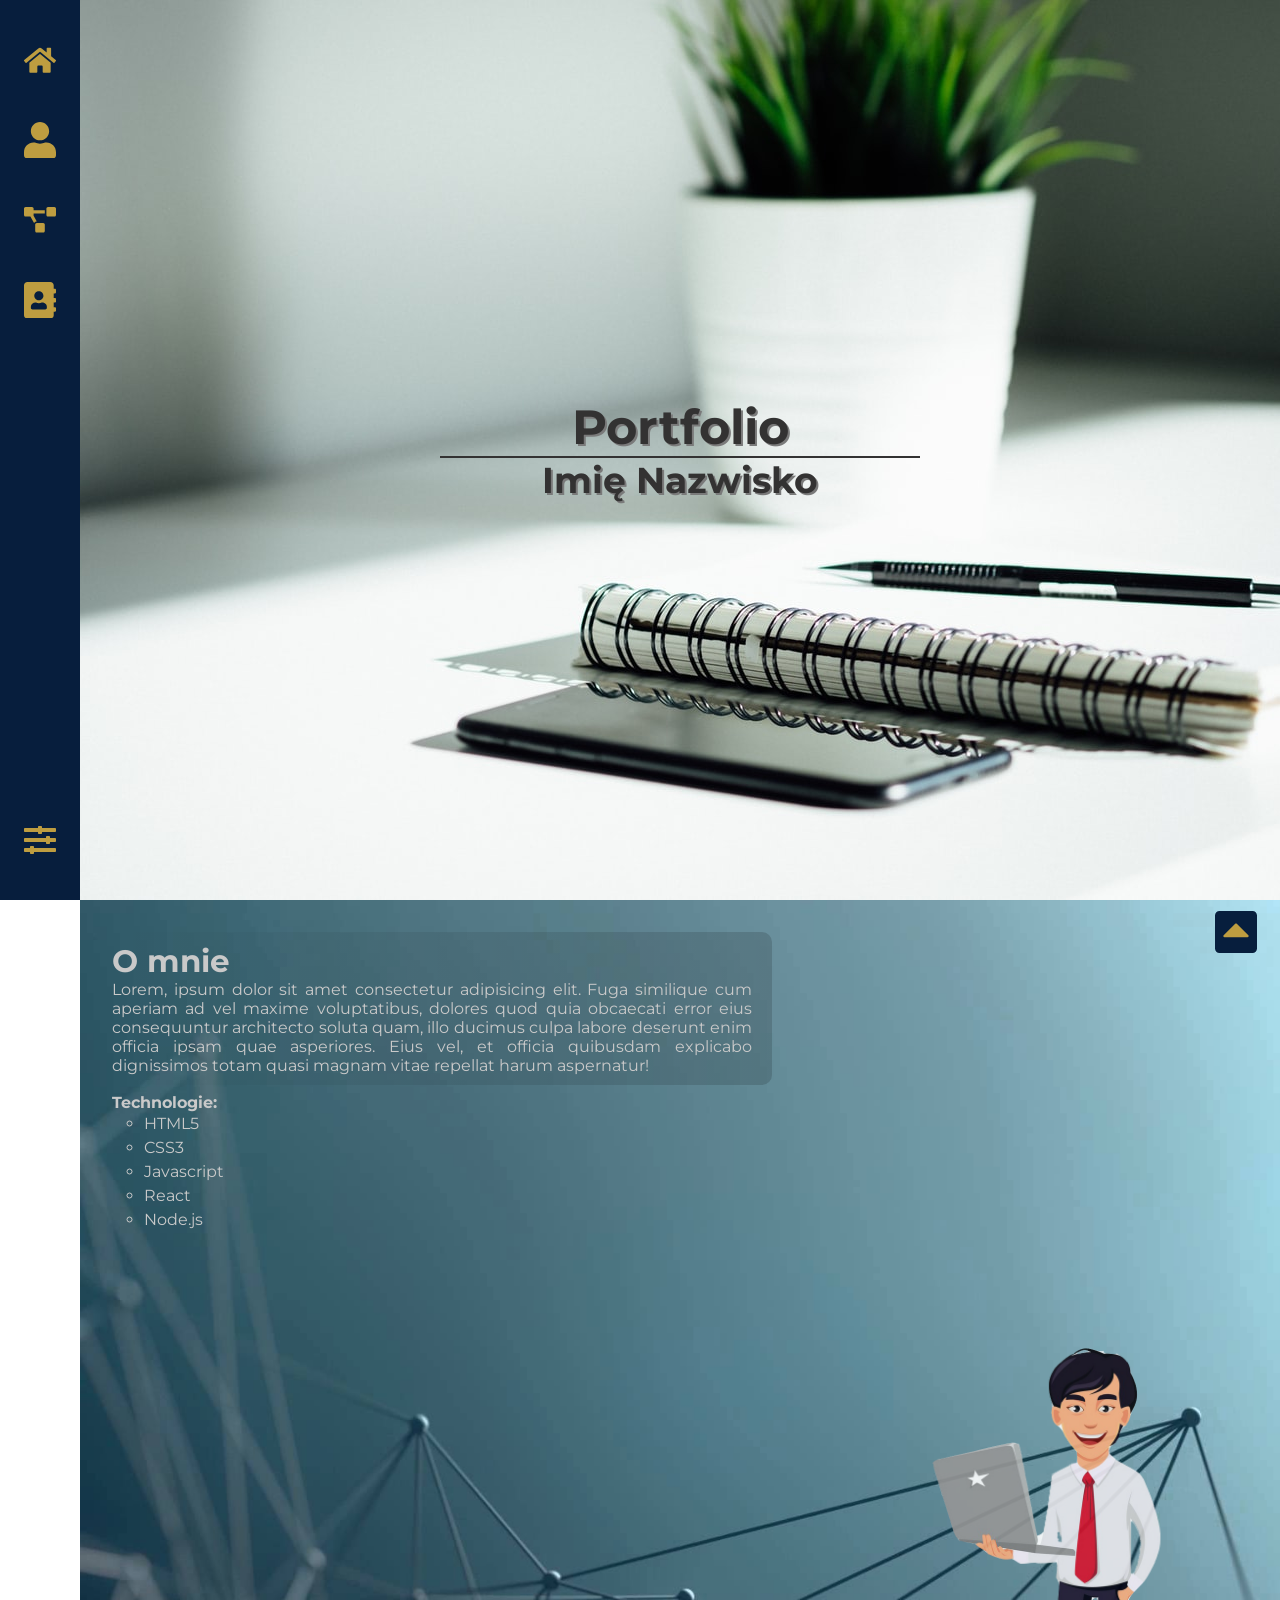
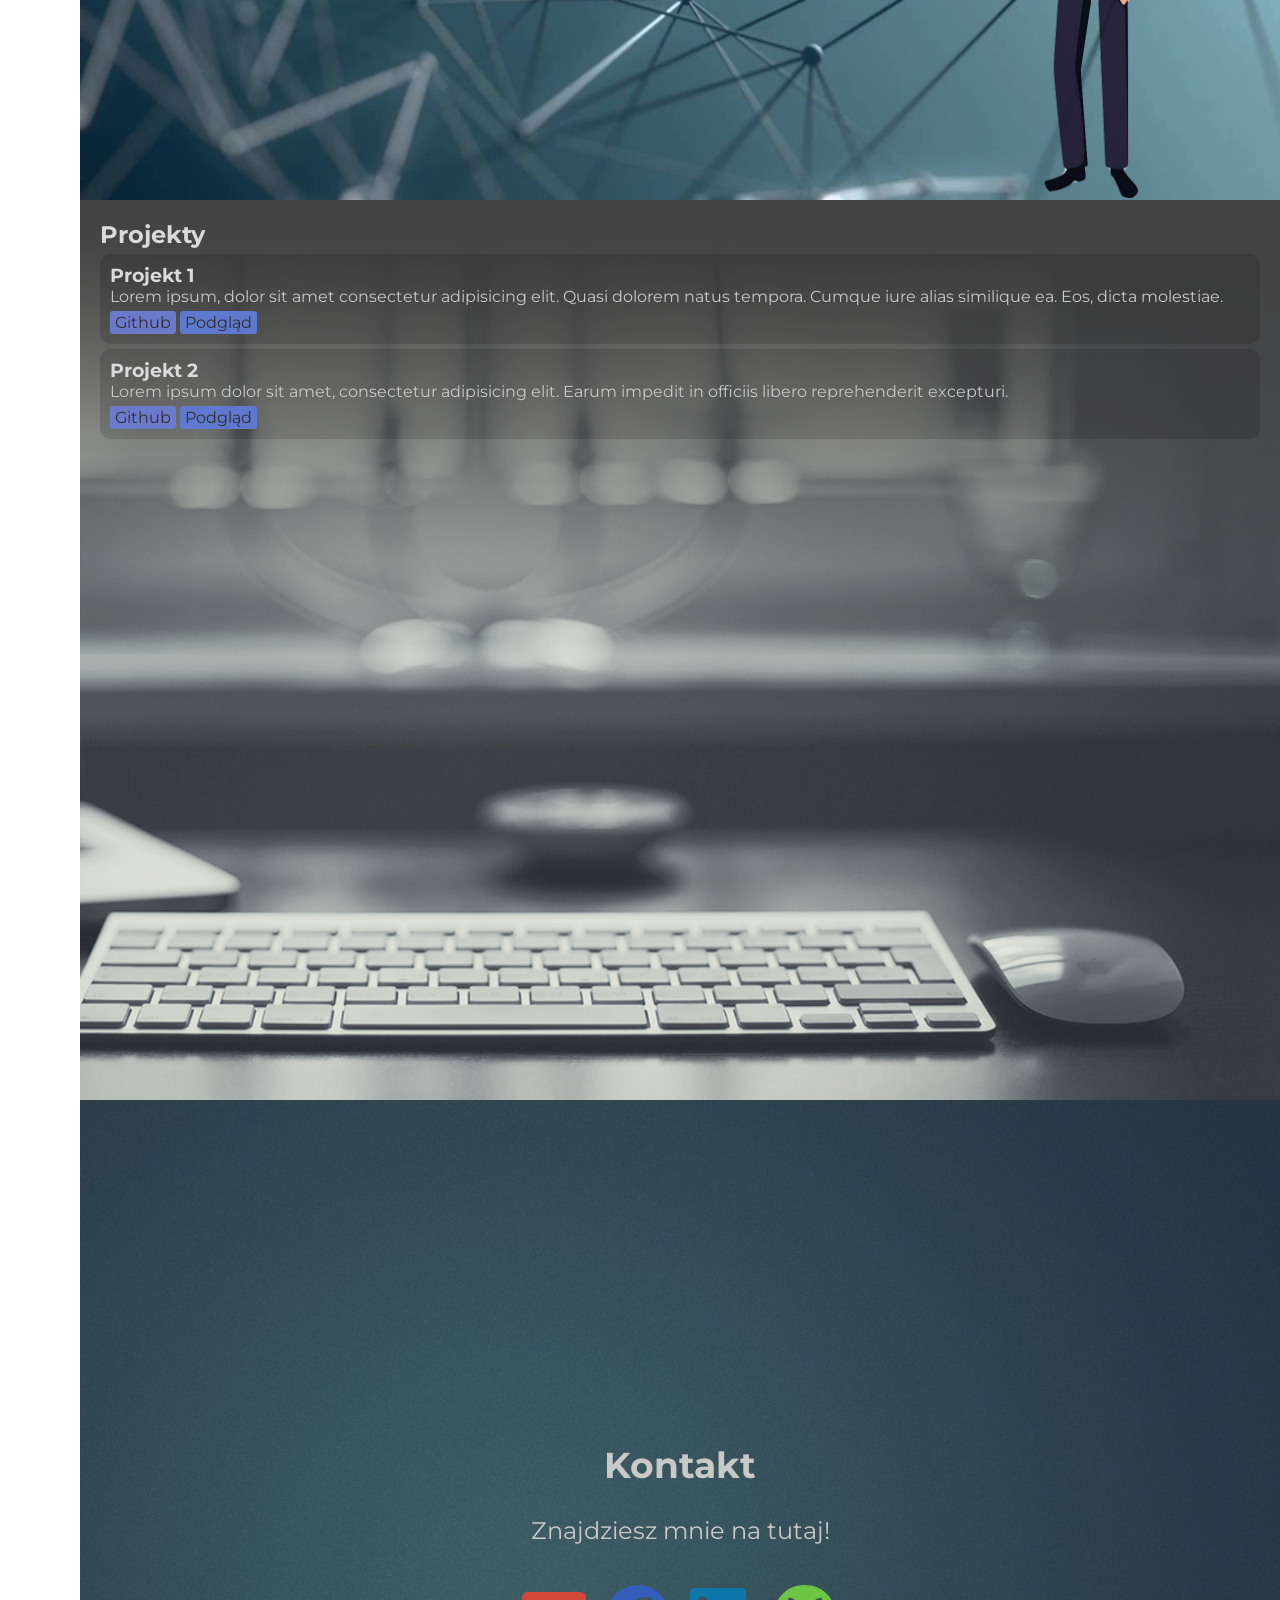
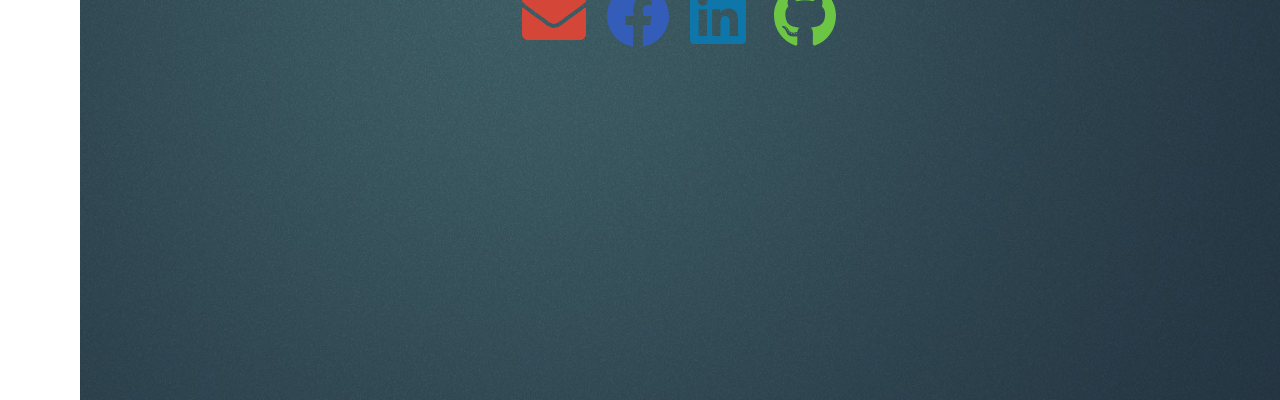
<file: index.html>
<!DOCTYPE html>
<html lang="en">

<head>
    <meta charset="UTF-8">
    <meta name="viewport" content="width=device-width, initial-scale=1.0">
    <meta http-equiv="X-UA-Compatible" content="ie=edge">
    <title>Portfolio</title>
    <link rel="shortcut icon" type="image/png" href="img/favicon.png" />
    <link rel="stylesheet" href="styles.css">
    <script src="./script.js" defer></script>
</head>

<body>

    <div class="app-container">
        <div class="navbar">
            <ul class="navbar-list">
                <li class="list-item">
                    <a class="item-link" href="#">
                        <svg aria-hidden="true" focusable="false" data-prefix="fas" data-icon="home"
                            class="svg-inline--fa fa-home fa-w-18" role="img" xmlns="http://www.w3.org/2000/svg"
                            viewBox="0 0 576 512">
                            <path
                                d="M280.37 148.26L96 300.11V464a16 16 0 0 0 16 16l112.06-.29a16 16 0 0 0 15.92-16V368a16 16 0 0 1 16-16h64a16 16 0 0 1 16 16v95.64a16 16 0 0 0 16 16.05L464 480a16 16 0 0 0 16-16V300L295.67 148.26a12.19 12.19 0 0 0-15.3 0zM571.6 251.47L488 182.56V44.05a12 12 0 0 0-12-12h-56a12 12 0 0 0-12 12v72.61L318.47 43a48 48 0 0 0-61 0L4.34 251.47a12 12 0 0 0-1.6 16.9l25.5 31A12 12 0 0 0 45.15 301l235.22-193.74a12.19 12.19 0 0 1 15.3 0L530.9 301a12 12 0 0 0 16.9-1.6l25.5-31a12 12 0 0 0-1.7-16.93z">
                            </path>
                        </svg>
                        <span class="link-text">Start</span>
                    </a>
                </li>
                <li class="list-item">
                    <a class="item-link" href="#description">
                        <svg aria-hidden="true" focusable="false" data-prefix="fas" data-icon="user"
                            class="svg-inline--fa fa-user fa-w-14" role="img" xmlns="http://www.w3.org/2000/svg"
                            viewBox="0 0 448 512">
                            <path
                                d="M224 256c70.7 0 128-57.3 128-128S294.7 0 224 0 96 57.3 96 128s57.3 128 128 128zm89.6 32h-16.7c-22.2 10.2-46.9 16-72.9 16s-50.6-5.8-72.9-16h-16.7C60.2 288 0 348.2 0 422.4V464c0 26.5 21.5 48 48 48h352c26.5 0 48-21.5 48-48v-41.6c0-74.2-60.2-134.4-134.4-134.4z">
                            </path>
                        </svg>
                        <span class="link-text">O mnie</span>
                    </a>
                </li>
                <li class="list-item">
                    <a class="item-link" href="#projects">
                        <svg aria-hidden="true" focusable="false" data-prefix="fas" data-icon="project-diagram"
                            class="svg-inline--fa fa-project-diagram fa-w-20" role="img"
                            xmlns="http://www.w3.org/2000/svg" viewBox="0 0 640 512">
                            <path
                                d="M384 320H256c-17.67 0-32 14.33-32 32v128c0 17.67 14.33 32 32 32h128c17.67 0 32-14.33 32-32V352c0-17.67-14.33-32-32-32zM192 32c0-17.67-14.33-32-32-32H32C14.33 0 0 14.33 0 32v128c0 17.67 14.33 32 32 32h95.72l73.16 128.04C211.98 300.98 232.4 288 256 288h.28L192 175.51V128h224V64H192V32zM608 0H480c-17.67 0-32 14.33-32 32v128c0 17.67 14.33 32 32 32h128c17.67 0 32-14.33 32-32V32c0-17.67-14.33-32-32-32z">
                            </path>
                        </svg>
                        <span class="link-text">Projekty</span>
                    </a>
                </li>
                <li class="list-item">
                    <a class="item-link" href="#contact">
                        <svg aria-hidden="true" focusable="false" data-prefix="fas" data-icon="address-book"
                            class="svg-inline--fa fa-address-book fa-w-14" role="img" xmlns="http://www.w3.org/2000/svg"
                            viewBox="0 0 448 512">
                            <path
                                d="M436 160c6.6 0 12-5.4 12-12v-40c0-6.6-5.4-12-12-12h-20V48c0-26.5-21.5-48-48-48H48C21.5 0 0 21.5 0 48v416c0 26.5 21.5 48 48 48h320c26.5 0 48-21.5 48-48v-48h20c6.6 0 12-5.4 12-12v-40c0-6.6-5.4-12-12-12h-20v-64h20c6.6 0 12-5.4 12-12v-40c0-6.6-5.4-12-12-12h-20v-64h20zm-228-32c35.3 0 64 28.7 64 64s-28.7 64-64 64-64-28.7-64-64 28.7-64 64-64zm112 236.8c0 10.6-10 19.2-22.4 19.2H118.4C106 384 96 375.4 96 364.8v-19.2c0-31.8 30.1-57.6 67.2-57.6h5c12.3 5.1 25.7 8 39.8 8s27.6-2.9 39.8-8h5c37.1 0 67.2 25.8 67.2 57.6v19.2z">
                            </path>
                        </svg>
                        <span class="link-text">Kontakt</span>
                    </a>
                </li>
                <li class="list-item">
                    <a class="item-link" onclick="changeNavbarColor()">
                        <svg aria-hidden="true" focusable="false" data-prefix="fas" data-icon="sliders-h"
                            class="svg-inline--fa fa-sliders-h fa-w-16" role="img" xmlns="http://www.w3.org/2000/svg"
                            viewBox="0 0 512 512">
                            <path
                                d="M496 384H160v-16c0-8.8-7.2-16-16-16h-32c-8.8 0-16 7.2-16 16v16H16c-8.8 0-16 7.2-16 16v32c0 8.8 7.2 16 16 16h80v16c0 8.8 7.2 16 16 16h32c8.8 0 16-7.2 16-16v-16h336c8.8 0 16-7.2 16-16v-32c0-8.8-7.2-16-16-16zm0-160h-80v-16c0-8.8-7.2-16-16-16h-32c-8.8 0-16 7.2-16 16v16H16c-8.8 0-16 7.2-16 16v32c0 8.8 7.2 16 16 16h336v16c0 8.8 7.2 16 16 16h32c8.8 0 16-7.2 16-16v-16h80c8.8 0 16-7.2 16-16v-32c0-8.8-7.2-16-16-16zm0-160H288V48c0-8.8-7.2-16-16-16h-32c-8.8 0-16 7.2-16 16v16H16C7.2 64 0 71.2 0 80v32c0 8.8 7.2 16 16 16h208v16c0 8.8 7.2 16 16 16h32c8.8 0 16-7.2 16-16v-16h208c8.8 0 16-7.2 16-16V80c0-8.8-7.2-16-16-16z">
                            </path>
                        </svg>
                        <span class="link-text">Przełącz</span>
                    </a>
                </li>
            </ul>
        </div>
        <div class="app-main">
            <div class="introduction">
                <h1>Portfolio</h1>
                <h2>Imię Nazwisko</h2>
            </div>
            <div class="description" id="description">
                <div class="description-text">
                    <div class="about-me">
                        <h2>O mnie</h2>
                        <p>Lorem, ipsum dolor sit amet consectetur adipisicing elit. Fuga similique cum aperiam ad vel
                            maxime
                            voluptatibus, dolores quod quia obcaecati error eius consequuntur architecto soluta quam,
                            illo
                            ducimus culpa labore deserunt enim officia ipsam quae asperiores. Eius vel, et officia
                            quibusdam
                            explicabo dignissimos totam quasi magnam vitae repellat harum aspernatur!</p>
                    </div>
                    <div class="technologies">
                        <h3>Technologie:</h3>
                        <ul>
                            <li>HTML5</li>
                            <li>CSS3</li>
                            <li>Javascript</li>
                            <li>React</li>
                            <li>Node.js</li>
                        </ul>
                    </div>
                </div>
                <img class="businessman-img" src="./img/businessman.png" alt="businessman">
            </div>
            <div class="projects" id="projects">
                <h2>Projekty</h2>
                <div class="projects-grid">
                    <div class="project">
                        <h3>Projekt 1</h3>
                        <p>Lorem ipsum, dolor sit amet consectetur adipisicing elit. Quasi dolorem natus tempora. Cumque
                            iure alias similique ea. Eos, dicta molestiae.</p>
                        <button class="page-button-link">Github</button>
                        <button class="github-button-link" onclick="projectDisplay(1, 'open')">Podgląd</button>
                        <div class="project-display" id="project-display1">
                            <img class="image-display" src="./img/tablet.png" alt="tablet">
                            <div class="caption-display">Obrazek pierwszy</div>
                            <div class="close-display" onclick="projectDisplay(1, 'close')">X</div>
                        </div>
                    </div>
                    <div class="project">
                        <h3>Projekt 2</h3>
                        <p>Lorem ipsum dolor sit amet, consectetur adipisicing elit. Earum impedit in officiis libero
                            reprehenderit excepturi.</p>
                        <button class="page-button-link">Github</button>
                        <button class="github-button-link" onclick="projectDisplay(2, 'open')">Podgląd</button>
                        <div class="project-display" id="project-display2">
                            <img class="image-display" src="./img/description-background.jpg" alt="favicon">
                            <div class="caption-display">Obrazek drugi</div>
                            <div class="close-display" onclick="projectDisplay(2, 'close')">X</div>
                        </div>
                    </div>
                </div>
            </div>
            <div class="contact" id="contact">
                <h2>Kontakt</h2><br>
                <p>Znajdziesz mnie na tutaj!</p><br>
                <div class="contact-icon-grid">
                    <svg class="mail-icon" xmlns="http://www.w3.org/2000/svg" viewBox="0 0 512 512">
                        <path
                            d="M502.3 190.8c3.9-3.1 9.7-.2 9.7 4.7V400c0 26.5-21.5 48-48 48H48c-26.5 0-48-21.5-48-48V195.6c0-5 5.7-7.8 9.7-4.7 22.4 17.4 52.1 39.5 154.1 113.6 21.1 15.4 56.7 47.8 92.2 47.6 35.7.3 72-32.8 92.3-47.6 102-74.1 131.6-96.3 154-113.7zM256 320c23.2.4 56.6-29.2 73.4-41.4 132.7-96.3 142.8-104.7 173.4-128.7 5.8-4.5 9.2-11.5 9.2-18.9v-19c0-26.5-21.5-48-48-48H48C21.5 64 0 85.5 0 112v19c0 7.4 3.4 14.3 9.2 18.9 30.6 23.9 40.7 32.4 173.4 128.7 16.8 12.2 50.2 41.8 73.4 41.4z">
                        </path>
                    </svg>
                    <svg class="facebook-icon" xmlns=" http://www.w3.org/2000/svg" viewBox="0 0 512 512">
                        <path
                            d="M504 256C504 119 393 8 256 8S8 119 8 256c0 123.78 90.69 226.38 209.25 245V327.69h-63V256h63v-54.64c0-62.15 37-96.48 93.67-96.48 27.14 0 55.52 4.84 55.52 4.84v61h-31.28c-30.8 0-40.41 19.12-40.41 38.73V256h68.78l-11 71.69h-57.78V501C413.31 482.38 504 379.78 504 256z">
                        </path>
                    </svg>
                    <svg class="linkedin-icon" xmlns=" http://www.w3.org/2000/svg" viewBox="0 0 512 512">
                        <path
                            d="M416 32H31.9C14.3 32 0 46.5 0 64.3v383.4C0 465.5 14.3 480 31.9 480H416c17.6 0 32-14.5 32-32.3V64.3c0-17.8-14.4-32.3-32-32.3zM135.4 416H69V202.2h66.5V416zm-33.2-243c-21.3 0-38.5-17.3-38.5-38.5S80.9 96 102.2 96c21.2 0 38.5 17.3 38.5 38.5 0 21.3-17.2 38.5-38.5 38.5zm282.1 243h-66.4V312c0-24.8-.5-56.7-34.5-56.7-34.6 0-39.9 27-39.9 54.9V416h-66.4V202.2h63.7v29.2h.9c8.9-16.8 30.6-34.5 62.9-34.5 67.2 0 79.7 44.3 79.7 101.9V416z">
                        </path>
                    </svg>
                    <svg class="github-icon" xmlns=" http://www.w3.org/2000/svg" viewBox="0 0 512 512">
                        <path
                            d="M165.9 397.4c0 2-2.3 3.6-5.2 3.6-3.3.3-5.6-1.3-5.6-3.6 0-2 2.3-3.6 5.2-3.6 3-.3 5.6 1.3 5.6 3.6zm-31.1-4.5c-.7 2 1.3 4.3 4.3 4.9 2.6 1 5.6 0 6.2-2s-1.3-4.3-4.3-5.2c-2.6-.7-5.5.3-6.2 2.3zm44.2-1.7c-2.9.7-4.9 2.6-4.6 4.9.3 2 2.9 3.3 5.9 2.6 2.9-.7 4.9-2.6 4.6-4.6-.3-1.9-3-3.2-5.9-2.9zM244.8 8C106.1 8 0 113.3 0 252c0 110.9 69.8 205.8 169.5 239.2 12.8 2.3 17.3-5.6 17.3-12.1 0-6.2-.3-40.4-.3-61.4 0 0-70 15-84.7-29.8 0 0-11.4-29.1-27.8-36.6 0 0-22.9-15.7 1.6-15.4 0 0 24.9 2 38.6 25.8 21.9 38.6 58.6 27.5 72.9 20.9 2.3-16 8.8-27.1 16-33.7-55.9-6.2-112.3-14.3-112.3-110.5 0-27.5 7.6-41.3 23.6-58.9-2.6-6.5-11.1-33.3 2.6-67.9 20.9-6.5 69 27 69 27 20-5.6 41.5-8.5 62.8-8.5s42.8 2.9 62.8 8.5c0 0 48.1-33.6 69-27 13.7 34.7 5.2 61.4 2.6 67.9 16 17.7 25.8 31.5 25.8 58.9 0 96.5-58.9 104.2-114.8 110.5 9.2 7.9 17 22.9 17 46.4 0 33.7-.3 75.4-.3 83.6 0 6.5 4.6 14.4 17.3 12.1C428.2 457.8 496 362.9 496 252 496 113.3 383.5 8 244.8 8zM97.2 352.9c-1.3 1-1 3.3.7 5.2 1.6 1.6 3.9 2.3 5.2 1 1.3-1 1-3.3-.7-5.2-1.6-1.6-3.9-2.3-5.2-1zm-10.8-8.1c-.7 1.3.3 2.9 2.3 3.9 1.6 1 3.6.7 4.3-.7.7-1.3-.3-2.9-2.3-3.9-2-.6-3.6-.3-4.3.7zm32.4 35.6c-1.6 1.3-1 4.3 1.3 6.2 2.3 2.3 5.2 2.6 6.5 1 1.3-1.3.7-4.3-1.3-6.2-2.2-2.3-5.2-2.6-6.5-1zm-11.4-14.7c-1.6 1-1.6 3.6 0 5.9 1.6 2.3 4.3 3.3 5.6 2.3 1.6-1.3 1.6-3.9 0-6.2-1.4-2.3-4-3.3-5.6-2z">
                        </path>
                    </svg>
                </div>
            </div>
        </div>
        <a class="to-top-button" href="#">
            <svg aria-hidden="true" focusable="false" data-prefix="fas" data-icon="caret-square-up"
                class="svg-inline--fa fa-caret-square-up fa-w-14" role="img" xmlns="http://www.w3.org/2000/svg"
                viewBox="0 0 448 512">
                <path
                    d="M0 432V80c0-26.51 21.49-48 48-48h352c26.51 0 48 21.49 48 48v352c0 26.51-21.49 48-48 48H48c-26.51 0-48-21.49-48-48zm355.515-140.485l-123.03-123.03c-4.686-4.686-12.284-4.686-16.971 0L92.485 291.515c-7.56 7.56-2.206 20.485 8.485 20.485h246.059c10.691 0 16.045-12.926 8.486-20.485z">
                </path>
            </svg>
        </a>
    </div>

</body>

</html>
</file>
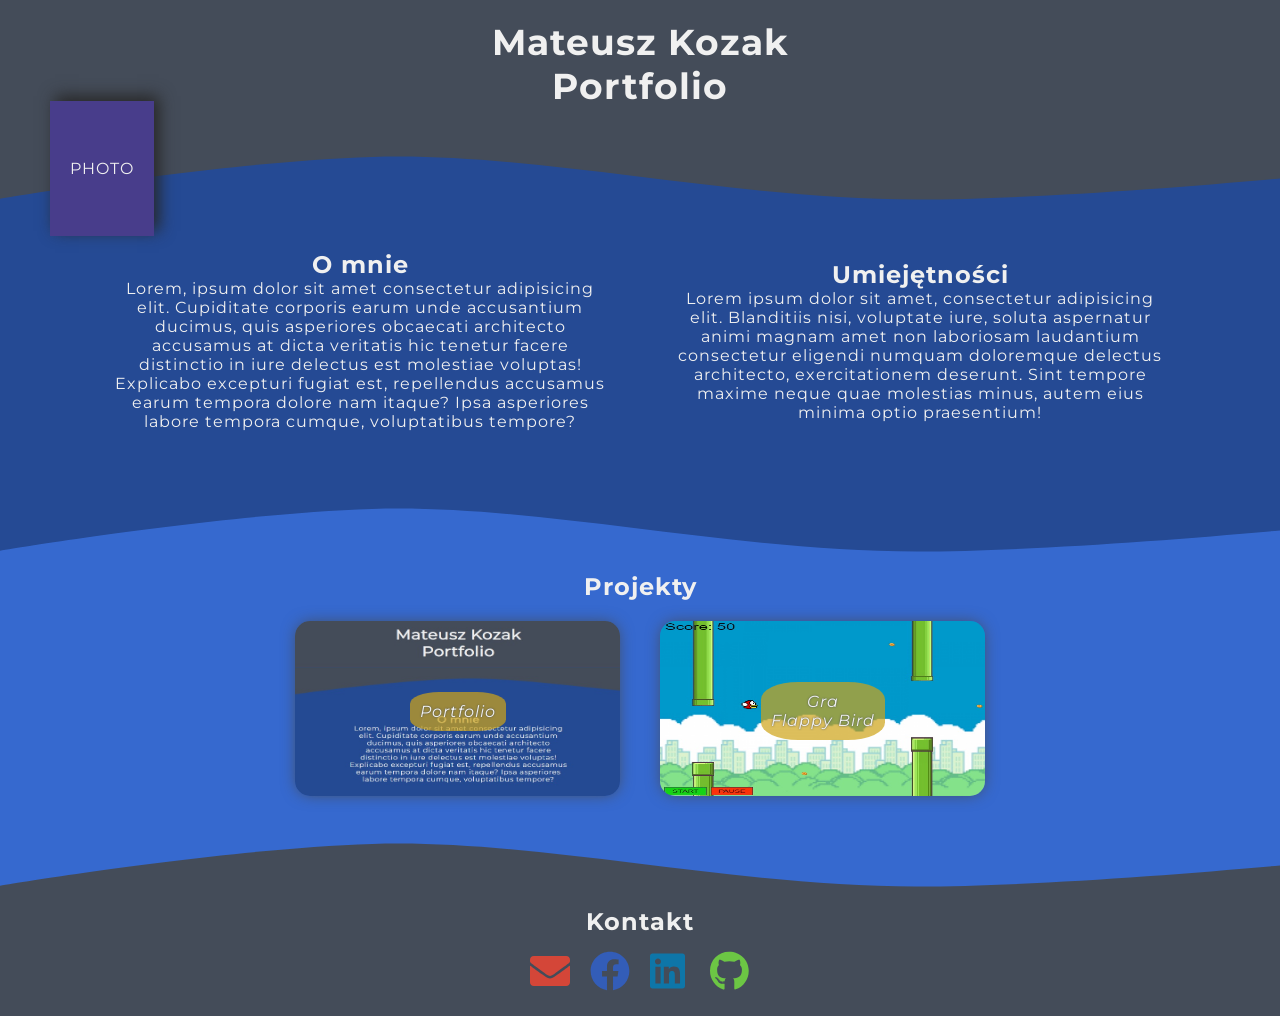
<file: alternative/index.html>
<!DOCTYPE html>
<html lang="en">

<head>
    <meta charset="UTF-8">
    <meta name="viewport" content="width=device-width, initial-scale=1.0">
    <meta http-equiv="X-UA-Compatible" content="ie=edge">
    <title>Portfolio</title>
    <link rel="shortcut icon" type="image/png" href="img/favicon.png" />
    <link rel="stylesheet" href="styles.css">
</head>

<body>

    <header class="header">
        <h2>Mateusz Kozak<br />Portfolio</h2>
    </header>
    <section class="first-divider"></section>
    <section class="photo">PHOTO</section>
    <section class="introduction">
        <div class="description">
            <h3>O mnie</h3>
            Lorem, ipsum dolor sit amet consectetur adipisicing elit. Cupiditate corporis earum unde accusantium
            ducimus, quis asperiores obcaecati architecto accusamus at dicta veritatis hic tenetur facere distinctio in
            iure delectus est molestiae voluptas! Explicabo excepturi fugiat est, repellendus accusamus earum tempora
            dolore nam itaque? Ipsa asperiores labore tempora cumque, voluptatibus tempore?
        </div>
        <div class="skills">
            <h3>Umiejętności</h3>
            Lorem ipsum dolor sit amet, consectetur adipisicing elit. Blanditiis nisi, voluptate iure, soluta aspernatur
            animi magnam amet non laboriosam laudantium consectetur eligendi numquam doloremque delectus architecto,
            exercitationem deserunt. Sint tempore maxime neque quae molestias minus, autem eius minima optio
            praesentium!
        </div>
    </section>
    <section class="second-divider"></section>
    <section class="projects">
        <h2>Projekty</h2>
        <div class="projects-grid">
            <div class="project-element project1">
                <p class="project-description">Portfolio</p>
            </div>
            <div class="project-element project2">
                <p class="project-description">Gra<br />Flappy Bird</p>
            </div>
        </div>
    </section>
    <section class="third-divider"></section>
    <footer class="footer">
        <h2>Kontakt</h2>
        <div class="contact">
            <img src="./img/envelope-icon.svg" alt="envelope" class="fa-envelope icon">
            <img src="./img/facebook-icon.svg" alt="facebook" class="fa-facebook icon">
            <img src="./img/linkedin-icon.svg" alt="linkedin" class="fa-linkedin icon">
            <img src="./img/github-icon.svg" alt="github" class="fa-github icon">
        </div>
    </footer>

</body>

</html>
</file>
<file: styles.css>
/* general */

/* Montserrat google font */

@import url('https://fonts.googleapis.com/css?family=Montserrat&display=swap');
*, *::before, *::after {
    -webkit-box-sizing: border-box;
    -moz-box-sizing: border-box;
    box-sizing: border-box;
    margin: 0;
    padding: 0;
}

html {
    scroll-behavior: smooth;
}

body {
    font-family: "Montserrat", serif;
}

/* variables */

:root {
    --navbar-primary: #071e3d;
    --navbar-secondary: #be9d40;
    --navbar-text: #c0c0c0;
}

/* scrollbar */

body::-webkit-scrollbar {
    width: 1em;
}

body::-webkit-scrollbar-track {
    background-color: var(--navbar-primary);
    /* background-color: #071e3d; */
}

body::-webkit-scrollbar-thumb {
    background-color: var(--navbar-secondary);
    outline: 0.5rem solid var(--navbar-secondary);
    box-shadow: inset 0 0 3px var(--navbar-primary);
    /* background-color: #be9d40;
    outline: 0.5rem solid #be9d40;
    box-shadow: inset 0 0 3px #071e3d; */
    border-radius: 15px;
}

/* navbar */

.navbar {
    top: 0;
    position: fixed;
    overflow: hidden;
    z-index: 10;
    background-color: var(--navbar-primary);
    transition: width 0.5s ease, color 0.5s ease-in-out, background-color 0.5s ease-in-out;
}

.navbar-list {
    padding: 20px 0px;
    list-style: none;
    display: flex;
    align-items: center;
    flex-direction: column;
    height: 100%;
}

.list-item {
    width: 100%;
    transition: filter 0.5s ease-in-out;
    background-color: var(--navbar-primary);
    transition: color 0.5s ease-in-out, background-color 0.5s ease-in-out, filter 0.5s ease-in-out;
}

.list-item:last-child {
    margin-top: auto;
}

.item-link {
    transition: width 0.5s ease, color 0.5s ease-in-out, background-color 0.5s ease-in-out;
    cursor: pointer;
    display: flex;
    align-items: center;
    height: 5rem;
    text-decoration: none;
    color: var(--navbar-text);
    fill: var(--navbar-secondary);
}

.list-item:hover {
    filter: brightness(130%);
}

@media (max-width:700px) {
    .navbar {
        height: 5rem;
        width: 100vw;
        animation: navbar-load 0.5s ease-in;
    }
    @keyframes navbar-load {
        0% {
            top: -5rem;
        }
        100% {
            top: 0;
        }
    }
    .navbar-list {
        padding: 0px;
        display: flex;
        align-items: center;
        flex-direction: row;
        height: 100%;
        width: 100%;
    }
    .item-link {
        justify-content: center;
    }
    .link-text {
        display: none;
    }
    .item-link svg {
        min-width: 1.5rem;
        margin: 0 0.5rem;
    }
    .app-main {
        margin-left: 0;
        margin-top: 5rem;
    }
}

@media (min-width:700px) {
    .navbar {
        height: 100vh;
        width: 5rem;
        animation: navbar-load 0.5s ease-in;
    }
    @keyframes navbar-load {
        0% {
            left: -5rem;
        }
        100% {
            left: 0;
        }
    }
    .navbar-list {
        padding: 20px 0px;
        list-style: none;
        display: flex;
        align-items: center;
        flex-direction: column;
        height: 100%;
    }
    .list-item:hover .link-text {
        margin-left: 5px;
    }
    .item-link {
        align-items: center;
    }
    .link-text {
        display: block;
        white-space: nowrap;
        transition: margin 0.5s ease-in-out;
    }
    .navbar:hover {
        width: 12rem;
    }
    .item-link svg {
        min-width: 2rem;
        margin: 0 1.5rem;
    }
    .app-main {
        margin-left: 5rem;
        margin-top: 0;
    }
}

/* app main section */

.app-main {
    animation: app-main-load 0.5s ease-in;
}

@keyframes app-main-load {
    0% {
        transform: translateX(50%);
        opacity: 0;
    }
    100% {
        transform: translateX(0%);
        opacity: 1;
    }
}

/* introduction */

.introduction {
    height: 100vh;
    background-image: url('./img/introduction-background.jpg');
    background-repeat: no-repeat;
    background-attachment: fixed;
    background-size: cover;
    background-attachment: scroll;
    background-position: bottom right;
    display: flex;
    align-items: center;
    justify-content: center;
    flex-direction: column;
}

.introduction h1 {
    width: 40%;
    text-align: center;
    border-bottom: 2px solid #333232;
}

.introduction h1, .introduction h2 {
    color: #333232;
    text-shadow: 2px 2px 0 #7A7A7A;
}

/* description */

.description {
    background-image: url('./img/description-background.jpg');
    background-repeat: no-repeat;
    background-attachment: fixed;
    background-size: cover;
    background-attachment: scroll;
    background-position: top left;
    color: #c9c9c9;
    height: 100vh;
    text-align: justify;
    flex-direction: column;
    position: relative;
    overflow: hidden;
}

.about-me {
    background: -moz-linear-gradient(left, #ffffff00 0%, #00000026 100%);
    background: -webkit-linear-gradient(left, #ffffff00 0%, #00000026 100%);
    background: linear-gradient(to right, #ffffff00 0%, #00000026 100%);
    filter: progid:DXImageTransform.Microsoft.gradient( startColorstr='#00ffffff', endColorstr='#00000026', GradientType=1);
    padding: 10px 20px 10px 0px;
    border-radius: 10px;
}

.technologies>* {
    font-size: 1rem !important;
}

.description-text {
    margin-left: 2rem;
    width: 55%;
}

.description p {
    font-size: 1rem;
}

.description h3 {
    margin-top: 0.5rem;
}

.description ul {
    list-style-type: circle;
    margin-left: 2rem;
    font-size: 1rem;
    line-height: 1.5rem;
}

.businessman-img {
    transform: scaleX(-1);
    position: absolute;
    right: 10%;
    bottom: 2px;
    max-height: 50vh;
    opacity: 0.9;
}

/* projects */

.projects {
    background-image: url('./img/projects-background.jpg');
    background-repeat: no-repeat;
    background-attachment: fixed;
    background-size: cover;
    background-attachment: scroll;
    background-position: bottom right;
    color: #c9c9c9;
    height: 100vh;
    padding: 20px;
}

.project {
    padding: 10px;
    background-color: #00000023;
    border-radius: 10px;
}

.projects h2, .project h3 {
    color: #dadada;
}

.projects h2, .projects .project, .project p {
    margin-bottom: 5px;
}

.page-button-link, .github-button-link {
    outline: none;
    padding: 2px 5px;
    border-radius: 3px;
    border: none;
    color: #303030;
    font: inherit;
    transition: filter 0.3s ease-in-out;
}

.page-button-link {
    background-color: #6c7acc;
}

.github-button-link {
    background-color: #5f79ce;
}

.page-button-link:hover, .github-button-link:hover {
    cursor: pointer;
}

.page-button-link:hover, .github-button-link:hover {
    filter: brightness(110%);
}

/* --------------------------- */

.project-display {
    display: none;
    justify-content: center;
    align-items: center;
    flex-direction: column;
    position: fixed;
    z-index: 30;
    left: 0;
    top: 0;
    width: 100%;
    height: 100%;
    background-color: #000000;
    background-color: #000000e6;
}

.project-display>* {
    outline: none;
}

.image-display {
    margin-bottom: 10px;
    max-width: 60%;
    transform: scale(1);
    animation: image-show 0.5s;
}

@keyframes image-show {
    0% {
        transform: scale(0.4);
    }
    100% {
        transform: scale(1);
    }
}

.close-display {
    font-size: 2rem !important;
    position: absolute;
    top: 15px;
    right: 35px;
    color: #c9c9c9;
    font-size: 40px;
    font-weight: bold;
    transition: 0.3s;
    cursor: pointer;
    transition: filter 0.3s ease-in-out;
    animation: close-show 0.5s;
}

@keyframes close-show {
    0% {
        right: -55px;
    }
    100% {
        right: 35px;
    }
}

.close-display:hover {
    filter: brightness(120%);
}

.caption-display {
    transform: scale(1);
    animation: caption-show 0.5s;
}

@keyframes caption-show {
    0% {
        transform: scale(0.4);
    }
    100% {
        transform: scale(1);
    }
}

/* --------------------------- */

/* contact */

.contact {
    height: 100vh;
    background-image: url('./img/contact-background.jpg');
    background-repeat: no-repeat;
    background-attachment: fixed;
    background-size: cover;
    background-attachment: scroll;
    background-position: bottom right;
    display: flex;
    justify-content: center;
    align-items: center;
    flex-direction: column;
    color: #c9c9c9;
    font-size: 1.5rem;
}

.contact-icon-grid {
    display: flex;
    justify-content: center;
    align-items: center;
    flex-wrap: wrap;
}

.contact-icon-grid svg {
    width: 4rem;
    transition: filter 0.3s ease-in-out;
    margin: 10px;
}

.contact-icon-grid svg:hover {
    filter: brightness(120%);
    cursor: pointer;
}

.mail-icon {
    fill: #D44638;
}

.facebook-icon {
    fill: #335db8;
}

.linkedin-icon {
    fill: #0e76a8;
}

.github-icon {
    fill: #6cc644;
}

@media (max-width:700px) {
    .introduction {
        height: 100vh;
        font-size: 1rem;
    }
    .description, .projects, .contact {
        height: calc(100vh - 5rem);
    }
    .description {
        padding-top: 4rem;
        margin-top: -5rem;
        font-size: 1rem;
    }
    .technologies>* {
        font-size: 0.7rem !important;
    }
    .description-text {
        margin-top: -3rem;
        width: 70%;
    }
    .description p {
        font-size: 0.6rem;
    }
    .description ul {
        line-height: 1rem;
    }
    .businessman-img {
        max-height: 30vh;
    }
    .projects {
        font-size: 0.7rem;
    }
    .projects h2 {
        margin-top: -10px;
    }
    .project {
        font-size: 75%;
    }
    .image-display {
        max-width: 80%;
    }
    .contact {
        font-size: 1rem;
    }
    .contact-icon-grid svg {
        width: 3rem;
    }
}

@media (min-width:701px) {
    .introduction {
        height: 100vh;
        font-size: 1.5rem;
    }
    .description {
        padding-top: 0;
        margin-top: 0;
        font-size: 1.3rem;
    }
    .description-text {
        margin-top: 2rem;
    }
}

/* button to top href */

.to-top-button {
    background-color: var(--navbar-secondary);
    position: fixed;
    bottom: -50px;
    right: 30px;
    transition: bottom 0.5s ease-in-out, background-color 0.3s ease-in-out;
    outline: none;
}

.to-top-button svg {
    margin: -10px;
    fill: var(--navbar-primary);
    width: 3rem;
    height: 3rem;
    transition: filter 0.3s ease-in-out, fill 0.5s ease-in-out;
    outline: none;
}

.to-top-button svg:hover {
    filter: brightness(120%);
}
</file>
<file: alternative/styles.css>
/* general */

/* Montserrat google font */

@import url('https://fonts.googleapis.com/css?family=Montserrat&display=swap');
*, *::before, *::after {
    -webkit-box-sizing: border-box;
    -moz-box-sizing: border-box;
    box-sizing: border-box;
    margin: 0;
    padding: 0;
}

body {
    font-family: "Montserrat", serif;
    letter-spacing: 1px;
}

.header, .footer, .introduction, .projects {
    width: 100%;
    text-align: center;
    color: #f0f0f0;
}

/* header */

.header {
    background-color: #444c59;
    font-size: 1.5em;
    padding: 20px 0px;
}

.first-divider {
    background-color: #254a94;
    background-image: url('img/firstCurve.svg');
    height: 73px;
    background-position: bottom left;
    background-size: cover;
    margin-left: -5px;
}

.photo {
    width: 104px;
    height: 135px;
    position: absolute;
    margin-left: 20px;
    margin-top: -100px;
    -webkit-box-shadow: 5px -5px 15px 0px #272727;
    -moz-box-shadow: 5px -5px 15px 0px #272727;
    box-shadow: 5px -5px 15px 0px #272727;
    /* background-image: url('img/photo.png');
    background-repeat: no-repeat;
    background-size: 100% 100%; */
    background-color: darkslateblue;
    display: flex;
    justify-content: center;
    align-items: center;
    color: #f0f0f0;
}

@media (max-width: 440px) {
    .photo {
        width: 74px;
        height: 95px;
        margin-top: -70px;
    }
}

@media (min-width: 640px) {
    .photo {
        margin-left: 50px;
    }
}

/* introduction */

.introduction {
    background-color: #254a94;
    display: flex;
    flex-wrap: wrap;
    justify-content: center;
    align-items: center;
    padding: 20px 0px;
    margin-top: -1px;
    margin-bottom: -1px;
}

.description, .skills {
    margin: 30px;
    max-width: 500px;
}

.description h3, .skills h3 {
    font-size: 150%;
}

.second-divider {
    background-color: #3669cf;
    background-image: url('img/secondCurve.svg');
    height: 73px;
    background-position: bottom left;
    background-size: cover;
    margin-left: -5px;
}

/* projects */

.projects {
    padding-top: 20px;
    background-color: #3669cf;
    margin-top: -1px;
    margin-bottom: -1px;
}

.projects-grid {
    display: flex;
    flex-wrap: wrap;
    justify-content: center;
    align-items: center;
}

.project-element {
    display: flex;
    align-items: center;
    justify-content: center;
    width: 325px;
    height: 175px;
    border-radius: 15px;
    color: #444c59;
    padding: 30px;
    margin: 20px;
    background-repeat: no-repeat;
    background-size: 100% 100%;
    transition: 0.3s;
    -webkit-box-shadow: 0px 0px 15px -2px #444c59;
    -moz-box-shadow: 0px 0px 15px -2px #444c59;
    box-shadow: 0px 0px 15px -2px;
}

.project-description {
    font-style: italic;
    text-shadow: 0px 0px 2px #444c59;
    background: rgba(207, 164, 23, 0.7);
    border-radius: 30%;
    margin-top: 5px;
    color: #f0f0f0;
    padding: 10px;
}

.project-element:hover, .project-element:focus {
    cursor: pointer;
    opacity: 85%;
}

.project1 {
    background-image: url('img/img1.jpg');
}

.project2 {
    background-image: url('img/img2.jpg');
}

.third-divider {
    background-color: #444c59;
    background-image: url('img/thirdCurve.svg');
    height: 73px;
    background-position: bottom left;
    background-size: cover;
    margin-left: -5px;
}

/* footer */

.footer {
    background-color: #444c59;
    padding: 20px 0px;
    margin-top: -1px;
}

.contact {
    display: flex;
    flex-wrap: wrap;
    justify-content: center;
    align-items: center;
    margin-top: 10px;
}

.icon {
    width: 40px;
    height: 40px;
    margin: 5px 10px;
    transition: 0.3s;
}

.icon:hover, .icon:focus {
    cursor: pointer;
    opacity: 70%;
}

#fa-envelope {
    fill: #D44638;
}

.fa-facebook {
    fill: #335db8;
}

.fa-linkedin {
    fill: #0e76a8;
}

.fa-github {
    fill: #6cc644;
}
</file>
